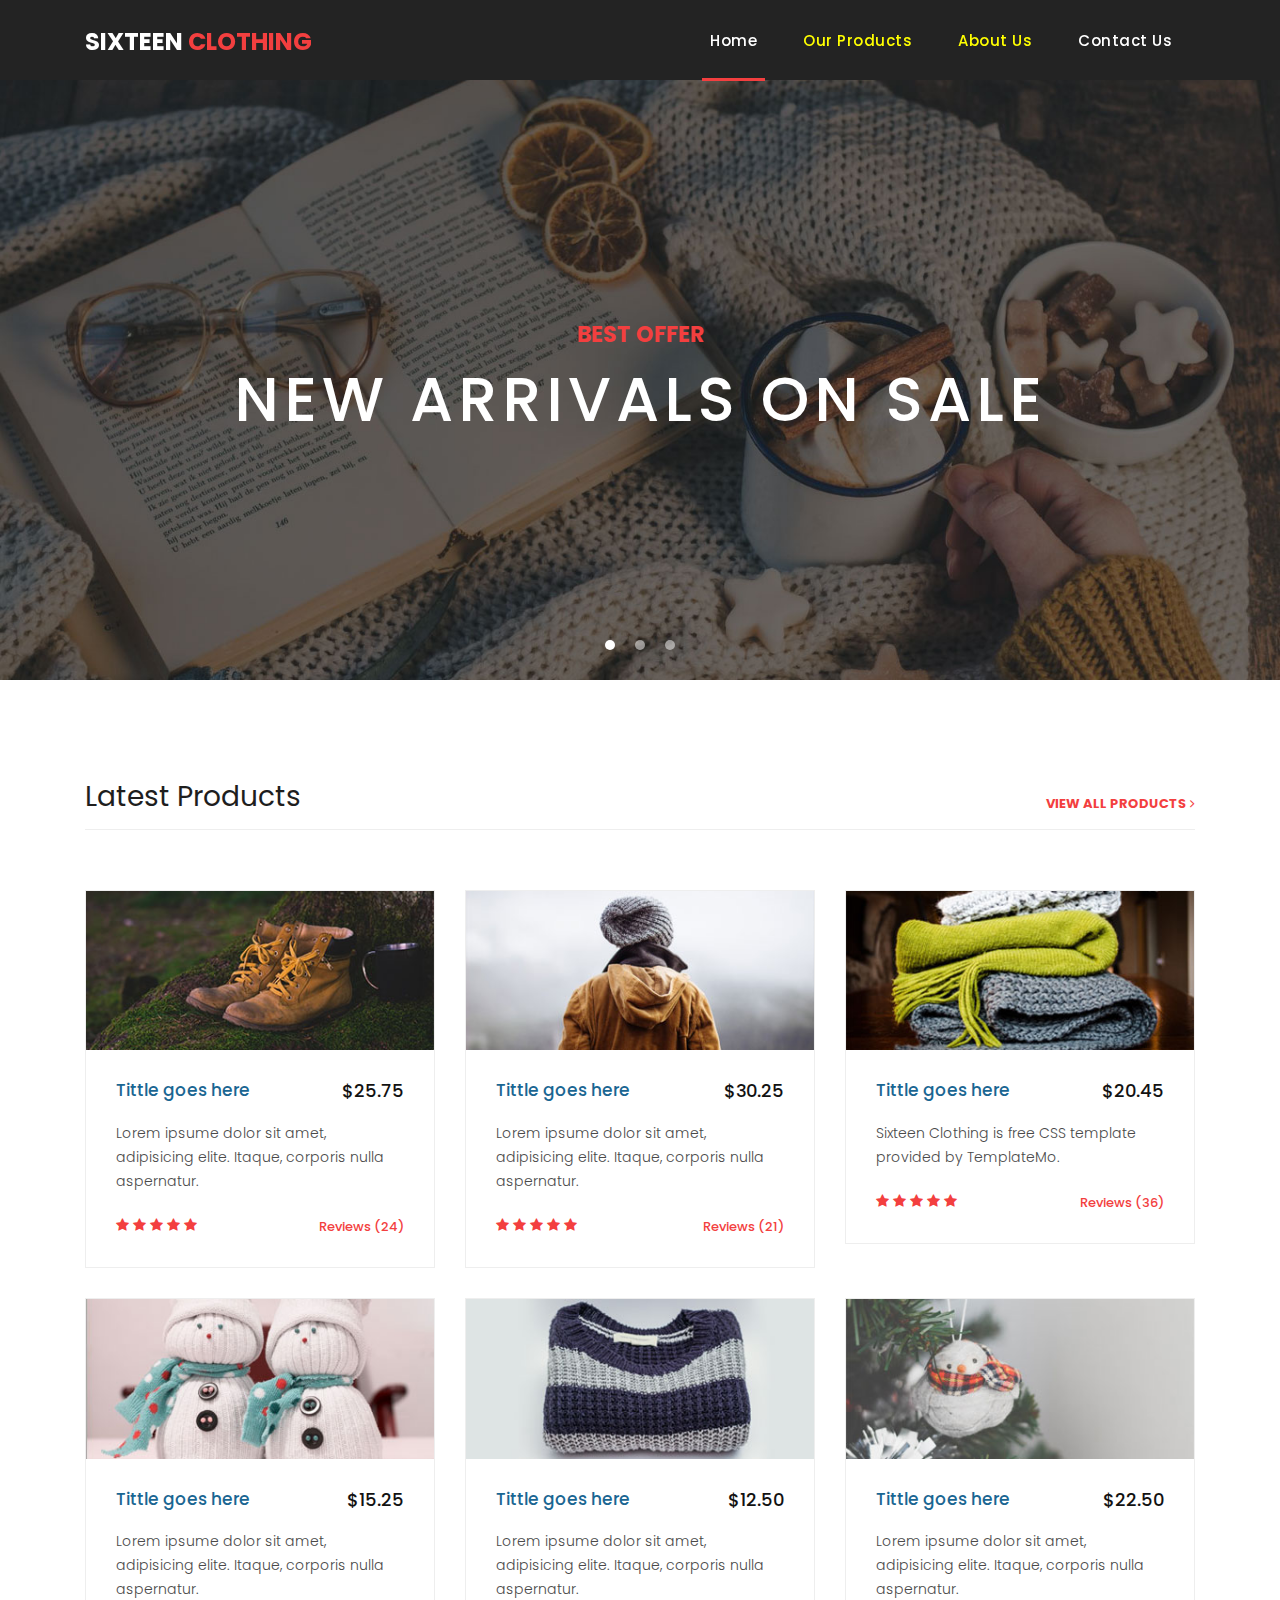
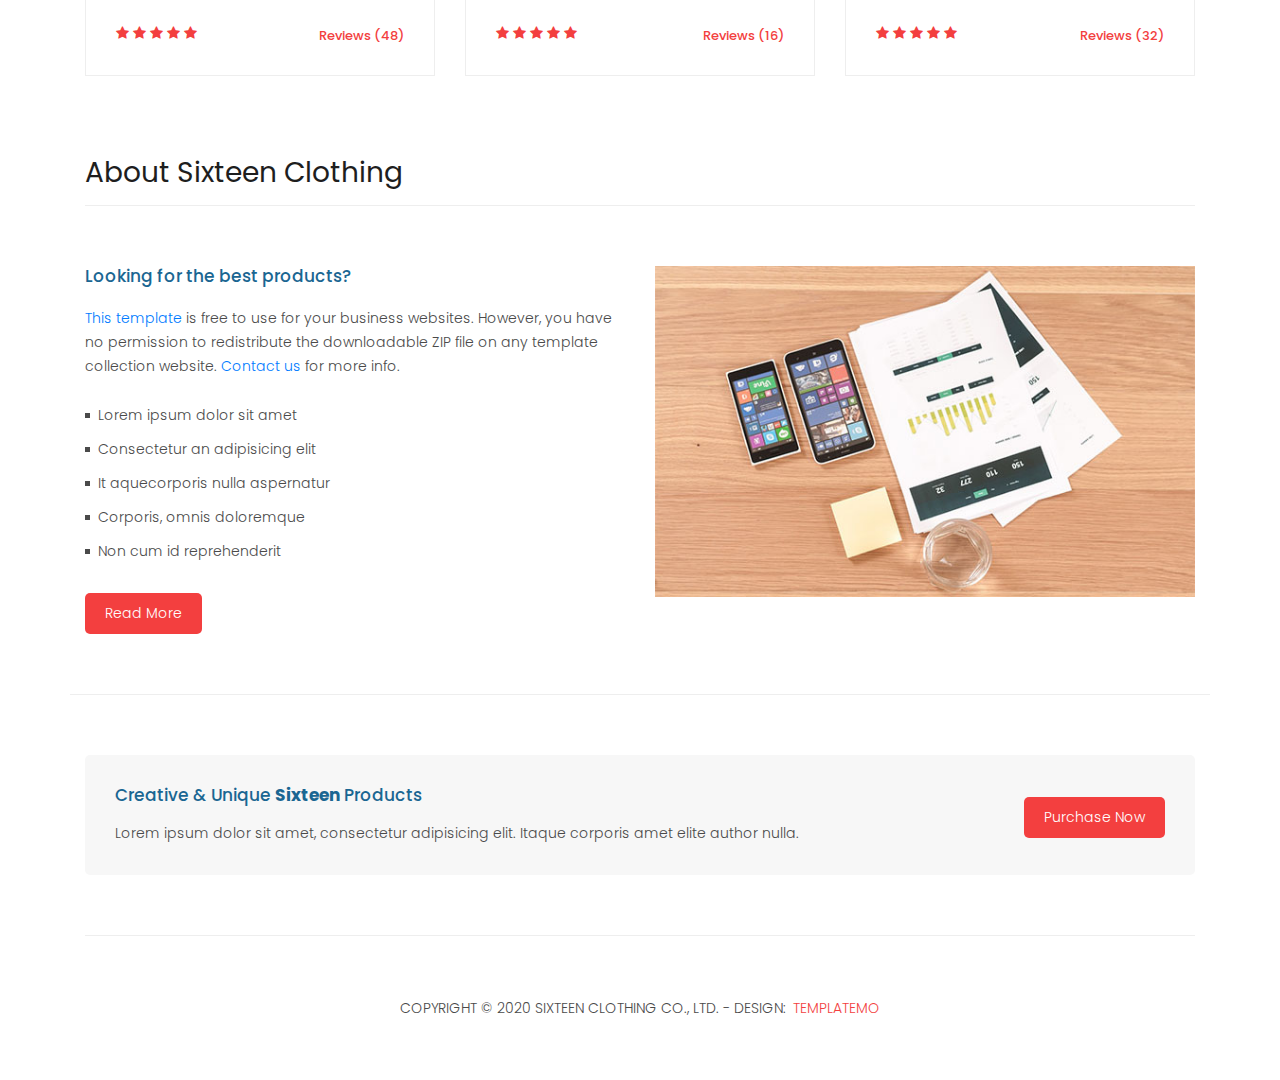
<file: 6551071022_2/index.html>
<!DOCTYPE html>
<html lang="en">

  <head>

    <meta charset="utf-8">
    <meta name="viewport" content="width=device-width, initial-scale=1, shrink-to-fit=no">
    <meta name="description" content="">
    <meta name="author" content="">
    <link href="https://fonts.googleapis.com/css?family=Poppins:100,200,300,400,500,600,700,800,900&display=swap" rel="stylesheet">

    <title>Sixteen Clothing HTML Template</title>

    <!-- Bootstrap core CSS -->
    <link href="vendor/bootstrap/css/bootstrap.min.css" rel="stylesheet">
<!--

TemplateMo 546 Sixteen Clothing

https://templatemo.com/tm-546-sixteen-clothing

-->

    <!-- Additional CSS Files -->
    <link rel="stylesheet" href="assets/css/fontawesome.css">
    <link rel="stylesheet" href="assets/css/templatemo-sixteen.css">
    <link rel="stylesheet" href="assets/css/owl.css">
    <link rel="stylesheet" href="assets/css/custom.css">

  </head>

  <body>

    <!-- ***** Preloader Start ***** -->
    <div id="preloader">
        <div class="jumper">
            <div></div>
            <div></div>
            <div></div>
        </div>
    </div>  
    <!-- ***** Preloader End ***** -->

    <!-- Header -->
    <header class="">
      <nav class="navbar navbar-expand-lg">
        <div class="container">
          <a class="navbar-brand" href="index.html"><h2>Sixteen <em>Clothing</em></h2></a>
          <button class="navbar-toggler" type="button" data-toggle="collapse" data-target="#navbarResponsive" aria-controls="navbarResponsive" aria-expanded="false" aria-label="Toggle navigation">
            <span class="navbar-toggler-icon"></span>
          </button>
          <div class="collapse navbar-collapse" id="navbarResponsive">
            <ul class="navbar-nav ml-auto">
              <li class="nav-item active">
                <a class="nav-link" href="index.html">Home
                  <span class="sr-only">(current)</span>
                </a>
              </li> 
              <li class="nav-item">
                <a class="nav-link" href="products.html" style="color: yellow;">Our Products</a>
              </li>
              <li class="nav-item">
                <a class="nav-link" href="about.html" style="color: yellow;">About Us</a>
              </li>
              <li class="nav-item">
                <a class="nav-link" href="contact.html">Contact Us</a>
              </li>
            </ul>
          </div>
        </div>
      </nav>
    </header>

    <!-- Page Content -->
    <!-- Banner Starts Here -->
    <div class="banner header-text">
      <div class="owl-banner owl-carousel">
        <div class="banner-item-01">
          <div class="text-content">
            <h4>Best Offer</h4>
            <h2>New Arrivals On Sale</h2>
          </div>
        </div>
        <div class="banner-item-02">
          <div class="text-content">
            <h4>Flash Deals</h4>
            <h2>Get your best products</h2>
          </div>
        </div>
        <div class="banner-item-03">
          <div class="text-content">
            <h4>Last Minute</h4>
            <h2>Grab last minute deals</h2>
          </div>
        </div>
      </div>
    </div>
    <!-- Banner Ends Here -->

    <div class="latest-products">
      <div class="container">
        <div class="row">
          <div class="col-md-12">
            <div class="section-heading">
              <h2>Latest Products</h2>
              <a href="products.html">view all products <i class="fa fa-angle-right"></i></a>
            </div>
          </div>
          <div class="col-md-4">
            <div class="product-item">
              <a href="#"><img src="assets/images/product_01.jpg" alt=""></a>
              <div class="down-content">
                <a href="#"><h4>Tittle goes here</h4></a>
                <h6>$25.75</h6>
                <p>Lorem ipsume dolor sit amet, adipisicing elite. Itaque, corporis nulla aspernatur.</p>
                <ul class="stars">
                  <li><i class="fa fa-star"></i></li>
                  <li><i class="fa fa-star"></i></li>
                  <li><i class="fa fa-star"></i></li>
                  <li><i class="fa fa-star"></i></li>
                  <li><i class="fa fa-star"></i></li>
                </ul>
                <span>Reviews (24)</span>
              </div>
            </div>
          </div>
          <div class="col-md-4">
            <div class="product-item">
              <a href="#"><img src="assets/images/product_02.jpg" alt=""></a>
              <div class="down-content">
                <a href="#"><h4>Tittle goes here</h4></a>
                <h6>$30.25</h6>
                <p>Lorem ipsume dolor sit amet, adipisicing elite. Itaque, corporis nulla aspernatur.</p>
                <ul class="stars">
                  <li><i class="fa fa-star"></i></li>
                  <li><i class="fa fa-star"></i></li>
                  <li><i class="fa fa-star"></i></li>
                  <li><i class="fa fa-star"></i></li>
                  <li><i class="fa fa-star"></i></li>
                </ul>
                <span>Reviews (21)</span>
              </div>
            </div>
          </div>
          <div class="col-md-4">
            <div class="product-item">
              <a href="#"><img src="assets/images/product_03.jpg" alt=""></a>
              <div class="down-content">
                <a href="#"><h4>Tittle goes here</h4></a>
                <h6>$20.45</h6>
                <p>Sixteen Clothing is free CSS template provided by TemplateMo.</p>
                <ul class="stars">
                  <li><i class="fa fa-star"></i></li>
                  <li><i class="fa fa-star"></i></li>
                  <li><i class="fa fa-star"></i></li>
                  <li><i class="fa fa-star"></i></li>
                  <li><i class="fa fa-star"></i></li>
                </ul>
                <span>Reviews (36)</span>
              </div>
            </div>
          </div>
          <div class="col-md-4">
            <div class="product-item">
              <a href="#"><img src="assets/images/product_04.jpg" alt=""></a>
              <div class="down-content">
                <a href="#"><h4>Tittle goes here</h4></a>
                <h6>$15.25</h6>
                <p>Lorem ipsume dolor sit amet, adipisicing elite. Itaque, corporis nulla aspernatur.</p>
                <ul class="stars">
                  <li><i class="fa fa-star"></i></li>
                  <li><i class="fa fa-star"></i></li>
                  <li><i class="fa fa-star"></i></li>
                  <li><i class="fa fa-star"></i></li>
                  <li><i class="fa fa-star"></i></li>
                </ul>
                <span>Reviews (48)</span>
              </div>
            </div>
          </div>
          <div class="col-md-4">
            <div class="product-item">
              <a href="#"><img src="assets/images/product_05.jpg" alt=""></a>
              <div class="down-content">
                <a href="#"><h4>Tittle goes here</h4></a>
                <h6>$12.50</h6>
                <p>Lorem ipsume dolor sit amet, adipisicing elite. Itaque, corporis nulla aspernatur.</p>
                <ul class="stars">
                  <li><i class="fa fa-star"></i></li>
                  <li><i class="fa fa-star"></i></li>
                  <li><i class="fa fa-star"></i></li>
                  <li><i class="fa fa-star"></i></li>
                  <li><i class="fa fa-star"></i></li>
                </ul>
                <span>Reviews (16)</span>
              </div>
            </div>
          </div>
          <div class="col-md-4">
            <div class="product-item">
              <a href="#"><img src="assets/images/product_06.jpg" alt=""></a>
              <div class="down-content">
                <a href="#"><h4>Tittle goes here</h4></a>
                <h6>$22.50</h6>
                <p>Lorem ipsume dolor sit amet, adipisicing elite. Itaque, corporis nulla aspernatur.</p>
                <ul class="stars">
                  <li><i class="fa fa-star"></i></li>
                  <li><i class="fa fa-star"></i></li>
                  <li><i class="fa fa-star"></i></li>
                  <li><i class="fa fa-star"></i></li>
                  <li><i class="fa fa-star"></i></li>
                </ul>
                <span>Reviews (32)</span>
              </div>
            </div>
          </div>
        </div>
      </div>
    </div>

    <div class="best-features">
      <div class="container">
        <div class="row">
          <div class="col-md-12">
            <div class="section-heading">
              <h2>About Sixteen Clothing</h2>
            </div>
          </div>
          <div class="col-md-6">
            <div class="left-content">
              <h4>Looking for the best products?</h4>
              <p><a rel="nofollow" href="https://templatemo.com/tm-546-sixteen-clothing" target="_parent">This template</a> is free to use for your business websites. However, you have no permission to redistribute the downloadable ZIP file on any template collection website. <a rel="nofollow" href="https://templatemo.com/contact">Contact us</a> for more info.</p>
              <ul class="featured-list">
                <li><a href="#">Lorem ipsum dolor sit amet</a></li>
                <li><a href="#">Consectetur an adipisicing elit</a></li>
                <li><a href="#">It aquecorporis nulla aspernatur</a></li>
                <li><a href="#">Corporis, omnis doloremque</a></li>
                <li><a href="#">Non cum id reprehenderit</a></li>
              </ul>
              <a href="about.html" class="filled-button">Read More</a>
            </div>
          </div>
          <div class="col-md-6">
            <div class="right-image">
              <img src="assets/images/feature-image.jpg" alt="">
            </div>
          </div>
        </div>
      </div>
    </div>


    <div class="call-to-action">
      <div class="container">
        <div class="row">
          <div class="col-md-12">
            <div class="inner-content">
              <div class="row">
                <div class="col-md-8">
                  <h4>Creative &amp; Unique <em>Sixteen</em> Products</h4>
                  <p>Lorem ipsum dolor sit amet, consectetur adipisicing elit. Itaque corporis amet elite author nulla.</p>
                </div>
                <div class="col-md-4">
                  <a href="#" class="filled-button">Purchase Now</a>
                </div>
              </div>
            </div>
          </div>
        </div>
      </div>
    </div>

    
    <footer>
      <div class="container">
        <div class="row">
          <div class="col-md-12">
            <div class="inner-content">
              <p>Copyright &copy; 2020 Sixteen Clothing Co., Ltd.
            
            - Design: <a rel="nofollow noopener" href="https://templatemo.com" target="_blank">TemplateMo</a></p>
            </div>
          </div>
        </div>
      </div>
    </footer>


    <!-- Bootstrap core JavaScript -->
    <script src="vendor/jquery/jquery.min.js"></script>
    <script src="vendor/bootstrap/js/bootstrap.bundle.min.js"></script>


    <!-- Additional Scripts -->
    <script src="assets/js/custom.js"></script>
    <script src="assets/js/owl.js"></script>
    <script src="assets/js/slick.js"></script>
    <script src="assets/js/isotope.js"></script>
    <script src="assets/js/accordions.js"></script>


    <script language = "text/Javascript"> 
      cleared[0] = cleared[1] = cleared[2] = 0; //set a cleared flag for each field
      function clearField(t){                   //declaring the array outside of the
      if(! cleared[t.id]){                      // function makes it static and global
          cleared[t.id] = 1;  // you could use true and false, but that's more typing
          t.value='';         // with more chance of typos
          t.style.color='#fff';
          }
      }
    </script>


  </body>

</html>
</file>
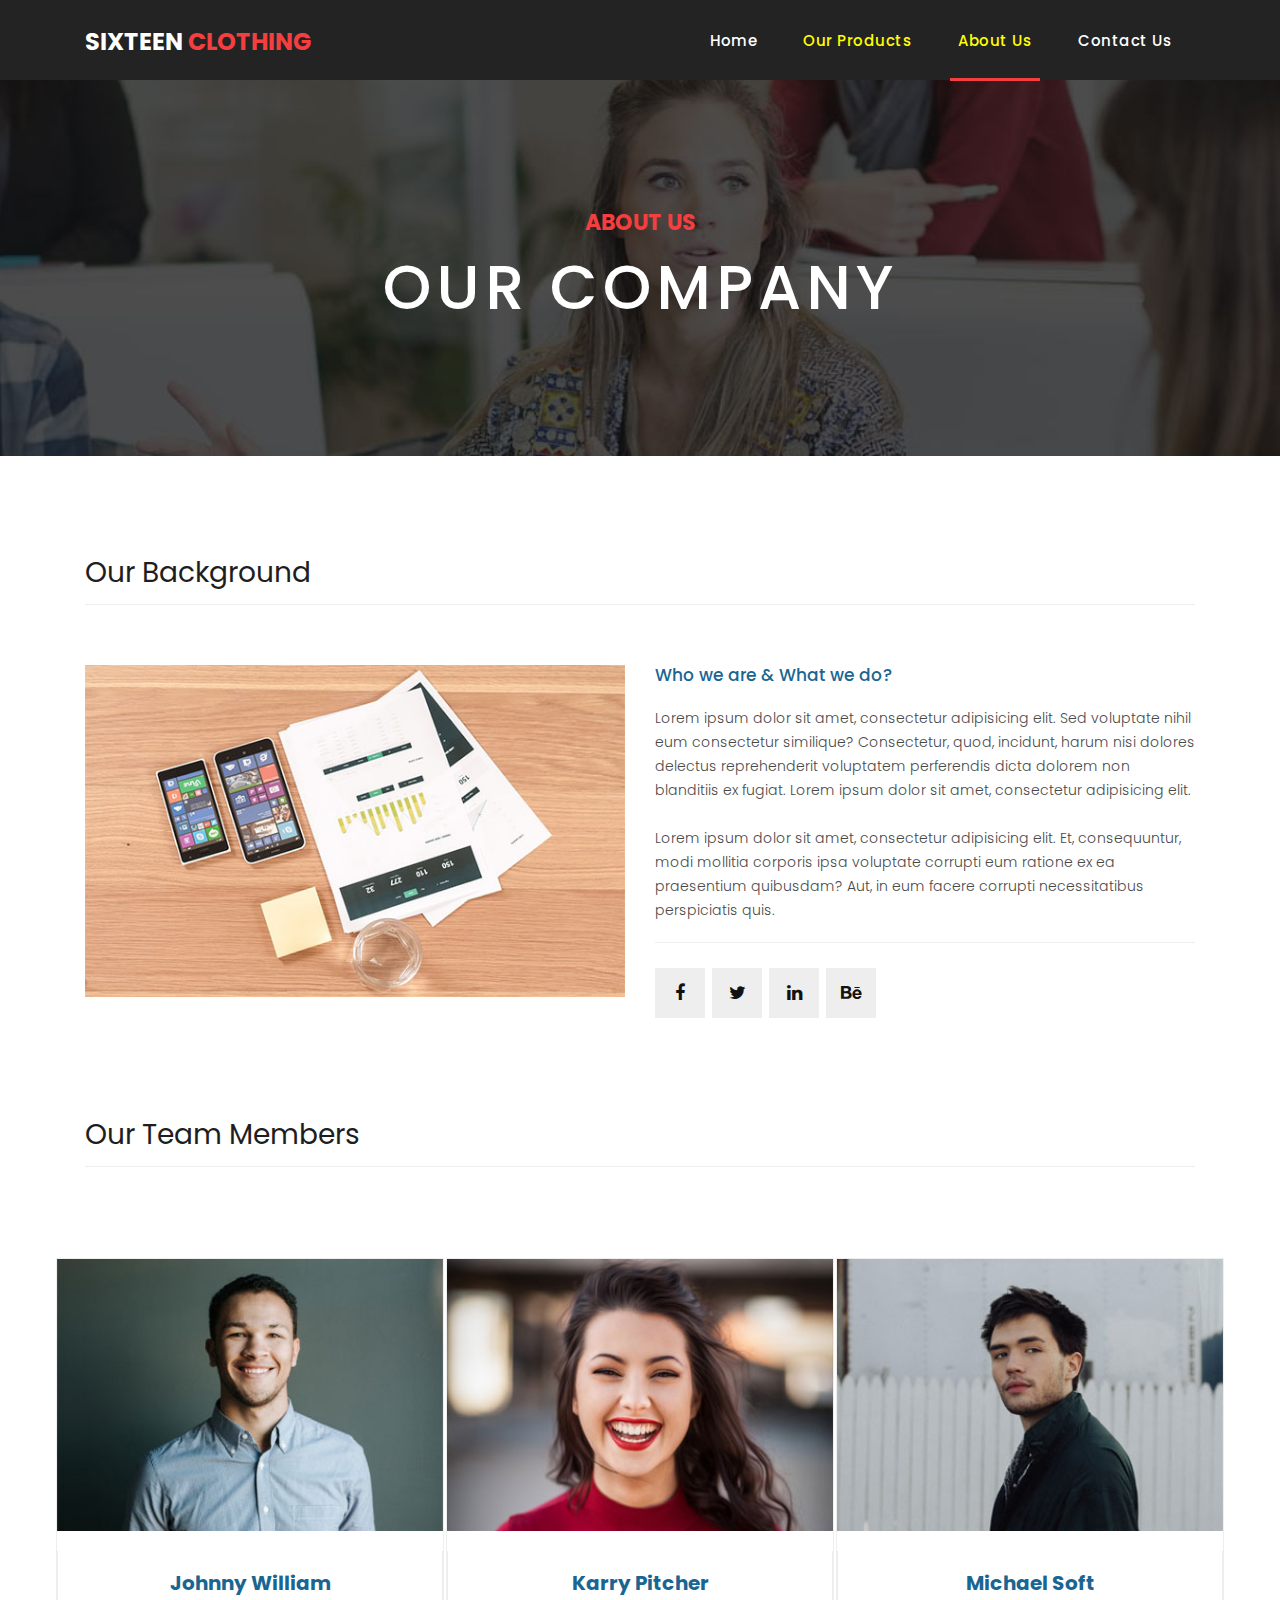
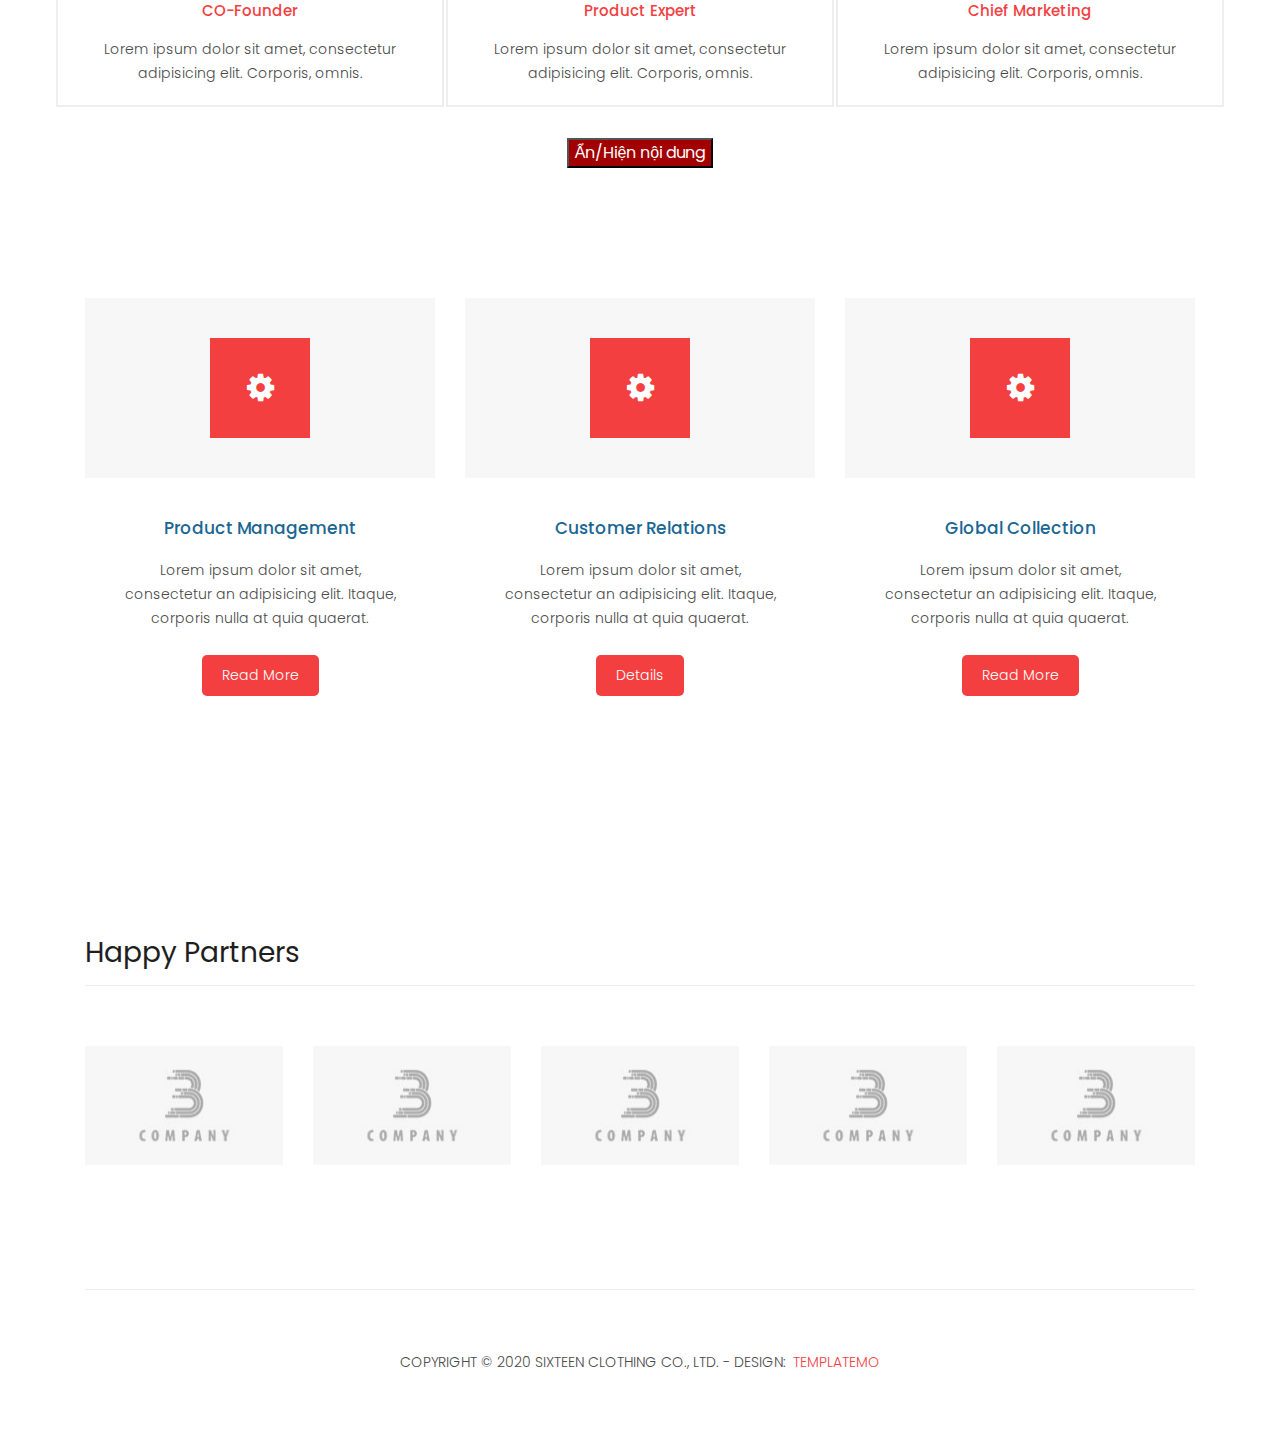
<file: 6551071022_2/about.html>
<!DOCTYPE html>
<html lang="en">

  <head>

    <meta charset="utf-8">
    <meta name="viewport" content="width=device-width, initial-scale=1, shrink-to-fit=no">
    <meta name="description" content="">
    <meta name="author" content="">
    <link href="https://fonts.googleapis.com/css?family=Poppins:100,200,300,400,500,600,700,800,900&display=swap" rel="stylesheet">

    <title>Sixteen Clothing - About Page</title>

    <!-- Bootstrap core CSS -->
    <link href="vendor/bootstrap/css/bootstrap.min.css" rel="stylesheet">
<!--

TemplateMo 546 Sixteen Clothing

https://templatemo.com/tm-546-sixteen-clothing

-->

    <!-- Additional CSS Files -->
    <link rel="stylesheet" href="assets/css/fontawesome.css">
    <link rel="stylesheet" href="assets/css/templatemo-sixteen.css">
    <link rel="stylesheet" href="assets/css/owl.css">
    <link rel="stylesheet" href="assets/css/custom.css">

  </head>

  <body>

    <!-- ***** Preloader Start ***** -->
    <div id="preloader">
        <div class="jumper">
            <div></div>
            <div></div>
            <div></div>
        </div>
    </div>  
    <!-- ***** Preloader End ***** -->

    <!-- Header -->
    <header class="">
      <nav class="navbar navbar-expand-lg">
        <div class="container">
          <a class="navbar-brand" href="index.html"><h2>Sixteen <em>Clothing</em></h2></a>
          <button class="navbar-toggler" type="button" data-toggle="collapse" data-target="#navbarResponsive" aria-controls="navbarResponsive" aria-expanded="false" aria-label="Toggle navigation">
            <span class="navbar-toggler-icon"></span>
          </button>
          <div class="collapse navbar-collapse" id="navbarResponsive">
            <ul class="navbar-nav ml-auto">
              <li class="nav-item">
                <a class="nav-link" href="index.html">Home
                  <span class="sr-only">(current)</span>
                </a>
              </li> 
              <li class="nav-item">
                <a class="nav-link" href="products.html" style="color: yellow;">Our Products</a>
              </li>
              <li class="nav-item active">
                <a class="nav-link" href="about.html" style="color: yellow;">About Us</a>
              </li>
              <li class="nav-item">
                <a class="nav-link" href="contact.html">Contact Us</a>
              </li>
            </ul>
          </div>
        </div>
      </nav>
    </header>

    <!-- Page Content -->
    <div class="page-heading about-heading header-text">
      <div class="container">
        <div class="row">
          <div class="col-md-12">
            <div class="text-content">
              <h4>about us</h4>
              <h2>our company</h2>
            </div>
          </div>
        </div>
      </div>
    </div>


    <div class="best-features about-features">
      <div class="container">
        <div class="row">
          <div class="col-md-12">
            <div class="section-heading">
              <h2>Our Background</h2>
            </div>
          </div>
          <div class="col-md-6">
            <div class="right-image">
              <img src="assets/images/feature-image.jpg" alt="">
            </div>
          </div>
          <div class="col-md-6">
            <div class="left-content">
              <h4>Who we are &amp; What we do?</h4>
              <p>Lorem ipsum dolor sit amet, consectetur adipisicing elit. Sed voluptate nihil eum consectetur similique? Consectetur, quod, incidunt, harum nisi dolores delectus reprehenderit voluptatem perferendis dicta dolorem non blanditiis ex fugiat. Lorem ipsum dolor sit amet, consectetur adipisicing elit.<br><br>Lorem ipsum dolor sit amet, consectetur adipisicing elit. Et, consequuntur, modi mollitia corporis ipsa voluptate corrupti eum ratione ex ea praesentium quibusdam? Aut, in eum facere corrupti necessitatibus perspiciatis quis.</p>
              <ul class="social-icons">
                <li><a href="#"><i class="fa fa-facebook"></i></a></li>
                <li><a href="#"><i class="fa fa-twitter"></i></a></li>
                <li><a href="#"><i class="fa fa-linkedin"></i></a></li>
                <li><a href="#"><i class="fa fa-behance"></i></a></li>
              </ul>
            </div>
          </div>
        </div>
      </div>
    </div>

    
    <div class="team-members">
      <div class="container">
        <div class="row">
          <div class="col-md-12">
            <div class="section-heading">
              <h2>Our Team Members</h2>
            </div>
          </div>
          <div class="row" id="team-members-list">
            <table>
              <tr>
                <td>
                  <div class="team-member">
                    <div class="thumb-container">
                      <img src="assets/images/team_01.jpg" alt="Johnny William">
                    </div>
                    <div class="down-content">
                      <h4>Johnny William</h4>
                      <span>CO-Founder</span>
                      <p>Lorem ipsum dolor sit amet, consectetur adipisicing elit. Corporis, omnis.</p>
                    </div>
                  </div>
                </td>
                <td>
                  <div class="team-member">
                    <div class="thumb-container">
                      <img src="assets/images/team_02.jpg" alt="Karry Pitcher">
                    </div>
                    <div class="down-content">
                      <h4>Karry Pitcher</h4>
                      <span>Product Expert</span>
                      <p>Lorem ipsum dolor sit amet, consectetur adipisicing elit. Corporis, omnis.</p>
                    </div>
                  </div>
                </td>
                <td>
                  <div class="team-member">
                    <div class="thumb-container">
                      <img src="assets/images/team_03.jpg" alt="Michael Soft">
                    </div>
                    <div class="down-content">
                      <h4>Michael Soft</h4>
                      <span>Chief Marketing</span>
                      <p>Lorem ipsum dolor sit amet, consectetur adipisicing elit. Corporis, omnis.</p>
                    </div>
                  </div>
                </td>
              </tr>
            </table>
        </div>

        <div style="margin: auto;">
            <button id="toggle-button" class="an-hien">Ẩn/Hiện nội dung</button>
        </div>
      </div>
    </div>



    <div class="services">
      <div class="container">
        <div class="row">
          <div class="col-md-4">
            <div class="service-item">
              <div class="icon">
                <i class="fa fa-gear"></i>
              </div>
              <div class="down-content">
                <h4>Product Management</h4>
                <p>Lorem ipsum dolor sit amet, consectetur an adipisicing elit. Itaque, corporis nulla at quia quaerat.</p>
                <a href="#" class="filled-button">Read More</a>
              </div>
            </div>
          </div>
          <div class="col-md-4">
            <div class="service-item">
              <div class="icon">
                <i class="fa fa-gear"></i>
              </div>
              <div class="down-content">
                <h4>Customer Relations</h4>
                <p>Lorem ipsum dolor sit amet, consectetur an adipisicing elit. Itaque, corporis nulla at quia quaerat.</p>
                <a href="#" class="filled-button">Details</a>
              </div>
            </div>
          </div>
          <div class="col-md-4">
            <div class="service-item">
              <div class="icon">
                <i class="fa fa-gear"></i>
              </div>
              <div class="down-content">
                <h4>Global Collection</h4>
                <p>Lorem ipsum dolor sit amet, consectetur an adipisicing elit. Itaque, corporis nulla at quia quaerat.</p>
                <a href="#" class="filled-button">Read More</a>
              </div>
            </div>
          </div>
        </div>
      </div>
    </div>


    <div class="happy-clients">
      <div class="container">
        <div class="row">
          <div class="col-md-12">
            <div class="section-heading">
              <h2>Happy Partners</h2>
            </div>
          </div>
          <div class="col-md-12">
            <div class="owl-clients owl-carousel">
              <div class="client-item">
                <img src="assets/images/client-01.png" alt="1">
              </div>
              
              <div class="client-item">
                <img src="assets/images/client-01.png" alt="2">
              </div>
              
              <div class="client-item">
                <img src="assets/images/client-01.png" alt="3">
              </div>
              
              <div class="client-item">
                <img src="assets/images/client-01.png" alt="4">
              </div>
              
              <div class="client-item">
                <img src="assets/images/client-01.png" alt="5">
              </div>
              
              <div class="client-item">
                <img src="assets/images/client-01.png" alt="6">
              </div>
            </div>
          </div>
        </div>
      </div>
    </div>

    
    <footer>
      <div class="container">
        <div class="row">
          <div class="col-md-12">
            <div class="inner-content">
              <p>Copyright &copy; 2020 Sixteen Clothing Co., Ltd.
            
            - Design: <a rel="nofollow noopener" href="https://templatemo.com" target="_blank">TemplateMo</a></p>
            </div>
          </div>
        </div>
      </div>
    </footer>


    <!-- Bootstrap core JavaScript -->
    <script src="vendor/jquery/jquery.min.js"></script>
    <script src="vendor/bootstrap/js/bootstrap.bundle.min.js"></script>


    <!-- Additional Scripts -->
    <script src="assets/js/custom.js"></script>
    <script src="assets/js/owl.js"></script>
    <script src="assets/js/slick.js"></script>
    <script src="assets/js/isotope.js"></script>
    <script src="assets/js/accordions.js"></script>


    <script language = "text/Javascript"> 
      cleared[0] = cleared[1] = cleared[2] = 0; //set a cleared flag for each field
      function clearField(t){                   //declaring the array outside of the
      if(! cleared[t.id]){                      // function makes it static and global
          cleared[t.id] = 1;  // you could use true and false, but that's more typing
          t.value='';         // with more chance of typos
          t.style.color='#fff';
          }
      }
    </script>


  </body>

</html>
</file>
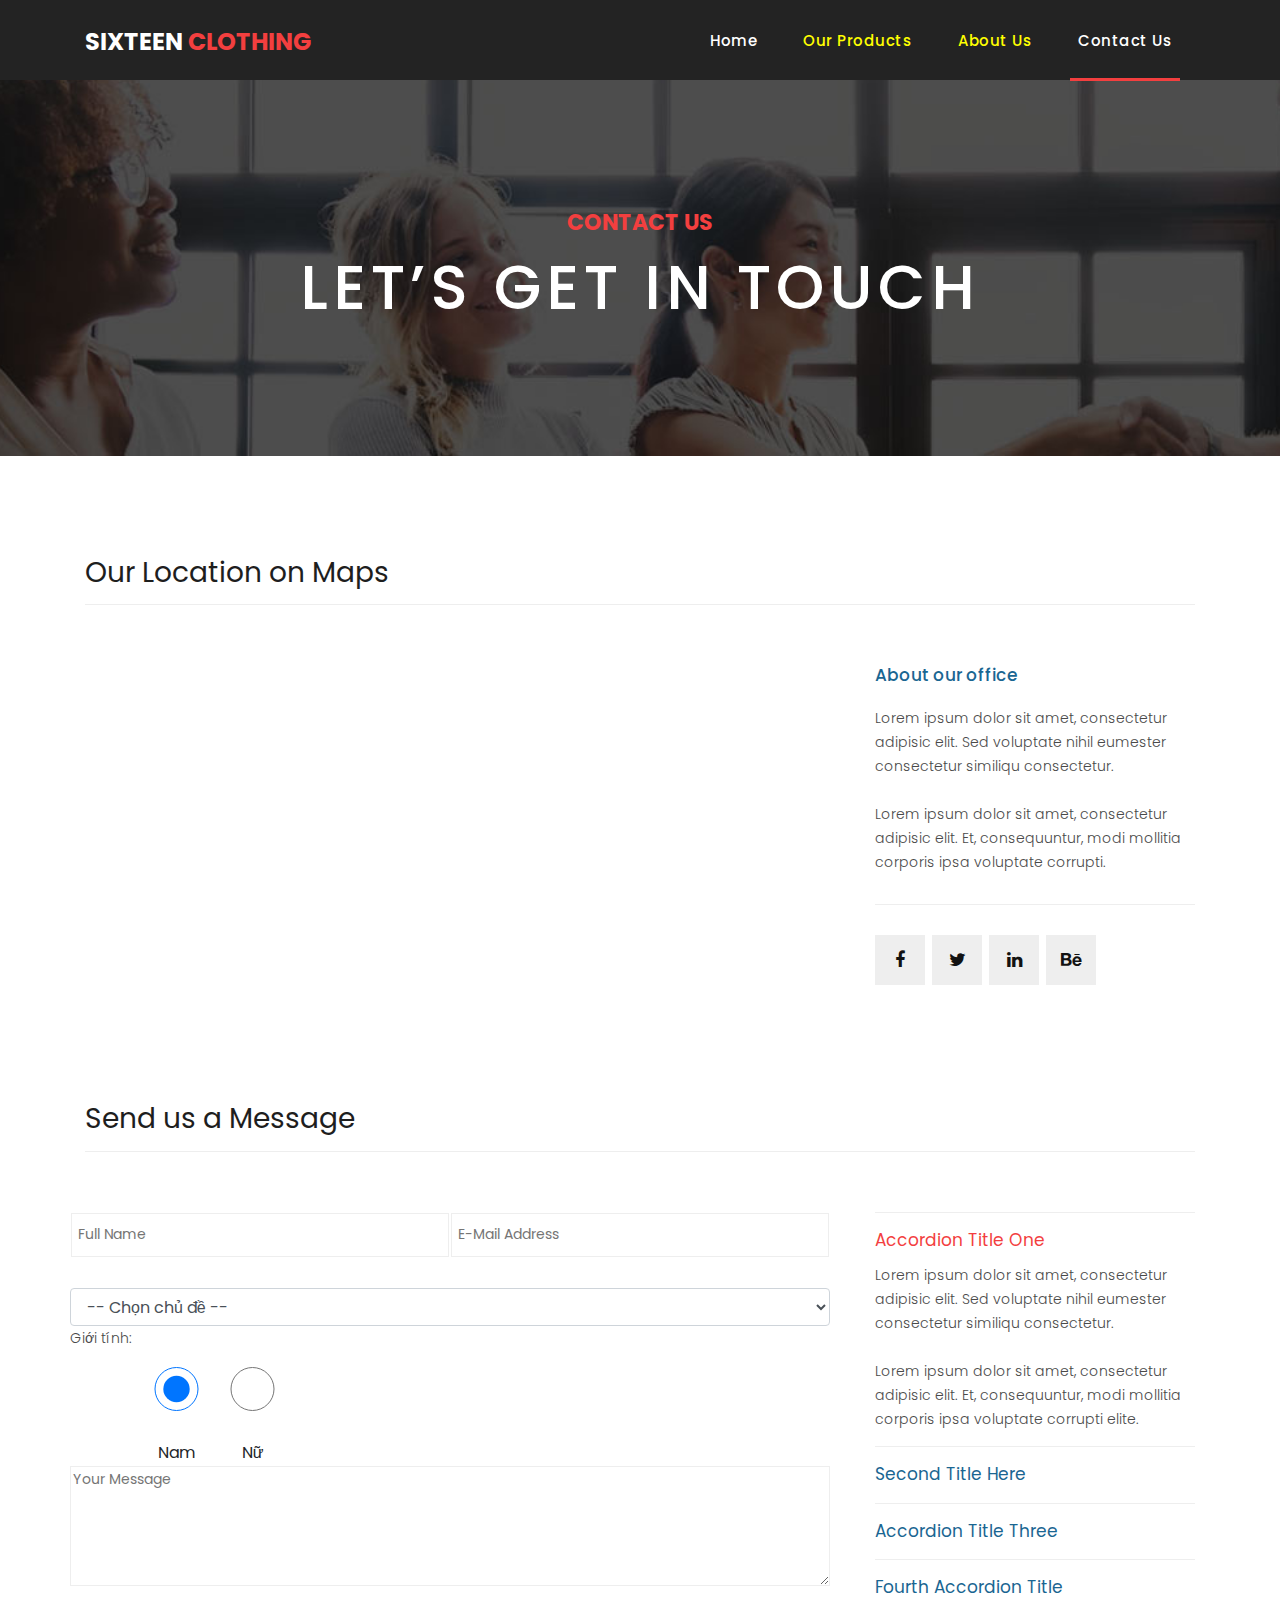
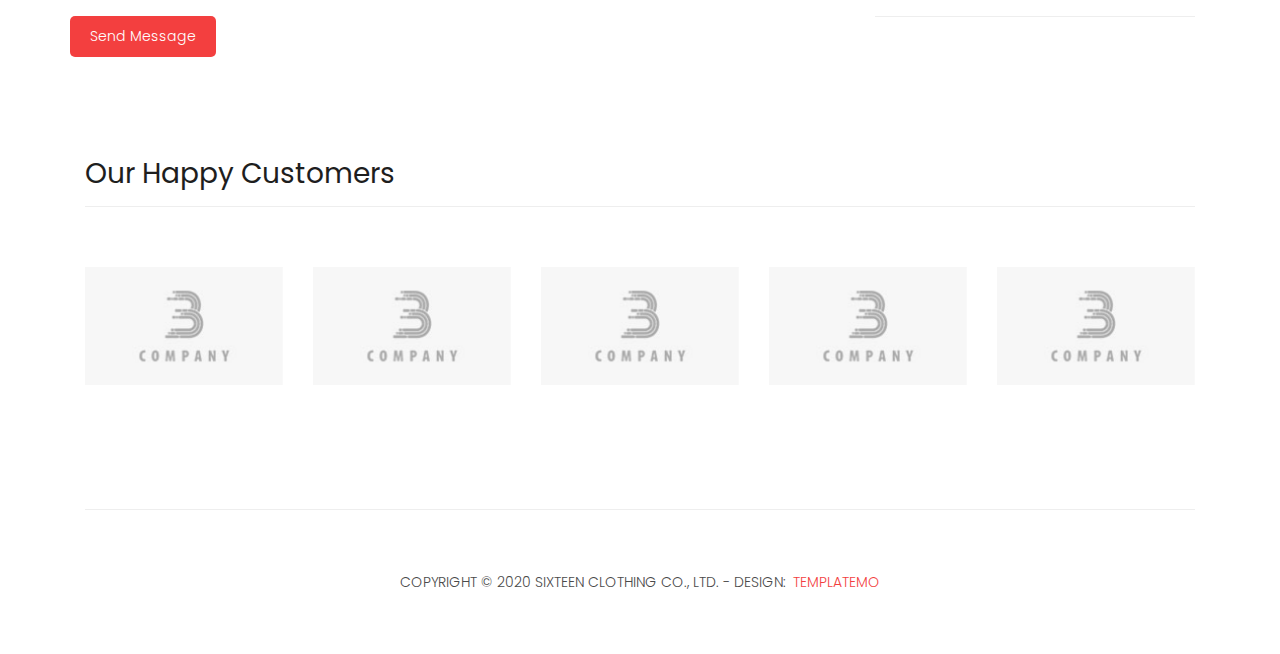
<file: 6551071022_2/contact.html>
<!DOCTYPE html>
<html lang="en">

  <head>

    <meta charset="utf-8">
    <meta name="viewport" content="width=device-width, initial-scale=1, shrink-to-fit=no">
    <meta name="description" content="">
    <meta name="author" content="">
    <link href="https://fonts.googleapis.com/css?family=Poppins:100,200,300,400,500,600,700,800,900&display=swap" rel="stylesheet">

    <title>Sixteen Clothing - Contact Page</title>

    <!-- Bootstrap core CSS -->
    <link href="vendor/bootstrap/css/bootstrap.min.css" rel="stylesheet">
<!--

TemplateMo 546 Sixteen Clothing

https://templatemo.com/tm-546-sixteen-clothing

-->

    <!-- Additional CSS Files -->
    <link rel="stylesheet" href="assets/css/fontawesome.css">
    <link rel="stylesheet" href="assets/css/templatemo-sixteen.css">
    <link rel="stylesheet" href="assets/css/owl.css">
    <link rel="stylesheet" href="assets/css/custom.css">

  </head>

  <body>

    <!-- ***** Preloader Start ***** -->
    <div id="preloader">
        <div class="jumper">
            <div></div>
            <div></div>
            <div></div>
        </div>
    </div>  
    <!-- ***** Preloader End ***** -->

    <!-- Header -->
    <header class="">
      <nav class="navbar navbar-expand-lg">
        <div class="container">
          <a class="navbar-brand" href="index.html"><h2>Sixteen <em>Clothing</em></h2></a>
          <button class="navbar-toggler" type="button" data-toggle="collapse" data-target="#navbarResponsive" aria-controls="navbarResponsive" aria-expanded="false" aria-label="Toggle navigation">
            <span class="navbar-toggler-icon"></span>
          </button>
          <div class="collapse navbar-collapse" id="navbarResponsive">
            <ul class="navbar-nav ml-auto">
              <li class="nav-item">
                <a class="nav-link" href="index.html">Home
                  <span class="sr-only">(current)</span>
                </a>
              </li> 
              <li class="nav-item">
                <a class="nav-link" href="products.html" style="color: yellow;">Our Products</a>
              </li>
              <li class="nav-item">
                <a class="nav-link" href="about.html" style="color: yellow;">About Us</a>
              </li>
              <li class="nav-item active">
                <a class="nav-link" href="contact.html">Contact Us</a>
              </li>
            </ul>
          </div>
        </div>
      </nav>
    </header>

    <!-- Page Content -->
    <div class="page-heading contact-heading header-text">
      <div class="container">
        <div class="row">
          <div class="col-md-12">
            <div class="text-content">
              <h4>contact us</h4>
              <h2>let’s get in touch</h2>
            </div>
          </div>
        </div>
      </div>
    </div>


    <div class="find-us">
      <div class="container">
        <div class="row">
          <div class="col-md-12">
            <div class="section-heading">
              <h2>Our Location on Maps</h2>
            </div>
          </div>
          <div class="col-md-8">
<!-- How to change your own map point
	1. Go to Google Maps
	2. Click on your location point
	3. Click "Share" and choose "Embed map" tab
	4. Copy only URL and paste it within the src="" field below
-->
            <div id="map">
              <iframe src="https://maps.google.com/maps?q=Av.+L%C3%BAcio+Costa,+Rio+de+Janeiro+-+RJ,+Brazil&t=&z=13&ie=UTF8&iwloc=&output=embed" width="100%" height="330px" frameborder="0" style="border:0" allowfullscreen></iframe>
            </div>
          </div>
          <div class="col-md-4">
            <div class="left-content">
              <h4>About our office</h4>
              <p>Lorem ipsum dolor sit amet, consectetur adipisic elit. Sed voluptate nihil eumester consectetur similiqu consectetur.<br><br>Lorem ipsum dolor sit amet, consectetur adipisic elit. Et, consequuntur, modi mollitia corporis ipsa voluptate corrupti.</p>
              <ul class="social-icons">
                <li><a href="#"><i class="fa fa-facebook"></i></a></li>
                <li><a href="#"><i class="fa fa-twitter"></i></a></li>
                <li><a href="#"><i class="fa fa-linkedin"></i></a></li>
                <li><a href="#"><i class="fa fa-behance"></i></a></li>
              </ul>
            </div>
          </div>
        </div>
      </div>
    </div>

    
    <div class="send-message">
      <div class="container">
        <div class="row">
          <div class="col-md-12">
            <div class="section-heading">
              <h2>Send us a Message</h2>
            </div>
          </div>
          <div class="col-md-8">
          <div class="contact-form">
              <form id="contact" action="" method="post">
                <div class="row">
                  <table class="tb">
                    <tr>
                      <td><input name="name" type="text" id="name" placeholder=" Full Name"></td>
                      <td><input name="email" type="email" id="email" placeholder=" E-Mail Address"></td>
                    </tr>
                  </table>

                  <select name="subject" id="subject" class="form-control" required="">
                    <option value="" disabled selected>-- Chọn chủ đề --</option>
                    <option value="General Inquiry">Hỏi đáp chung</option>
                    <option value="Product Support">Hỗ trợ sản phẩm</option>
                    <option value="Feedback">Góp ý</option>
                  </select>

                  <p>Giới tính:</p>

                  <table class="tb1">
                    <tr>
                      <td><input type="radio" id="male" name="gender" value="Nam" checked>Nam</td>
                      <td><input type="radio" id="female" name="gender" value="Nữ">Nữ</td>
                    </tr>
                  </table>

                  <textarea name="message" rows="6" id="message" placeholder="Your Message" required=""></textarea>

                  <button type="submit" id="form-submit" class="filled-button">Send Message</button>
                </div>
              </form>
            </div>
          </div>
          <div class="col-md-4">
            <ul class="accordion">
              <li>
                  <a>Accordion Title One</a>
                  <div class="content">
                      <p>Lorem ipsum dolor sit amet, consectetur adipisic elit. Sed voluptate nihil eumester consectetur similiqu consectetur.<br><br>Lorem ipsum dolor sit amet, consectetur adipisic elit. Et, consequuntur, modi mollitia corporis ipsa voluptate corrupti elite.</p>
                  </div>
              </li>
              <li>
                  <a>Second Title Here</a>
                  <div class="content">
                      <p>Lorem ipsum dolor sit amet, consectetur adipisic elit. Sed voluptate nihil eumester consectetur similiqu consectetur.<br><br>Lorem ipsum dolor sit amet, consectetur adipisic elit. Et, consequuntur, modi mollitia corporis ipsa voluptate corrupti elite.</p>
                  </div>
              </li>
              <li>
                  <a>Accordion Title Three</a>
                  <div class="content">
                      <p>Lorem ipsum dolor sit amet, consectetur adipisic elit. Sed voluptate nihil eumester consectetur similiqu consectetur.<br><br>Lorem ipsum dolor sit amet, consectetur adipisic elit. Et, consequuntur, modi mollitia corporis ipsa voluptate corrupti elite.</p>
                  </div>
              </li>
              <li>
                  <a>Fourth Accordion Title</a>
                  <div class="content">
                      <p>Lorem ipsum dolor sit amet, consectetur adipisic elit. Sed voluptate nihil eumester consectetur similiqu consectetur.<br><br>Lorem ipsum dolor sit amet, consectetur adipisic elit. Et, consequuntur, modi mollitia corporis ipsa voluptate corrupti elite.</p>
                  </div>
              </li>
            </ul>
          </div>
        </div>
      </div>
    </div>

    <div class="happy-clients">
      <div class="container">
        <div class="row">
          <div class="col-md-12">
            <div class="section-heading">
              <h2>Our Happy Customers</h2>
            </div>
          </div>
          <div class="col-md-12">
            <div class="owl-clients owl-carousel">
              <div class="client-item">
                <img src="assets/images/client-01.png" alt="1">
              </div>
              
              <div class="client-item">
                <img src="assets/images/client-01.png" alt="2">
              </div>
              
              <div class="client-item">
                <img src="assets/images/client-01.png" alt="3">
              </div>
              
              <div class="client-item">
                <img src="assets/images/client-01.png" alt="4">
              </div>
              
              <div class="client-item">
                <img src="assets/images/client-01.png" alt="5">
              </div>
              
              <div class="client-item">
                <img src="assets/images/client-01.png" alt="6">
              </div>
            </div>
          </div>
        </div>
      </div>
    </div>

    
    <footer>
      <div class="container">
        <div class="row">
          <div class="col-md-12">
            <div class="inner-content">
              <p>Copyright &copy; 2020 Sixteen Clothing Co., Ltd.
            
            - Design: <a rel="nofollow noopener" href="https://templatemo.com" target="_blank">TemplateMo</a></p>
            </div>
          </div>
        </div>
      </div>
    </footer>


    <!-- Bootstrap core JavaScript -->
    <script src="vendor/jquery/jquery.min.js"></script>
    <script src="vendor/bootstrap/js/bootstrap.bundle.min.js"></script>


    <!-- Additional Scripts -->
    <script src="assets/js/custom.js"></script>
    <script src="assets/js/owl.js"></script>
    <script src="assets/js/slick.js"></script>
    <script src="assets/js/isotope.js"></script>
    <script src="assets/js/accordions.js"></script>


    <script language = "text/Javascript"> 
      cleared[0] = cleared[1] = cleared[2] = 0; //set a cleared flag for each field
      function clearField(t){                   //declaring the array outside of the
      if(! cleared[t.id]){                      // function makes it static and global
          cleared[t.id] = 1;  // you could use true and false, but that's more typing
          t.value='';         // with more chance of typos
          t.style.color='#fff';
          }
      }
    </script>


  </body>

</html>
</file>
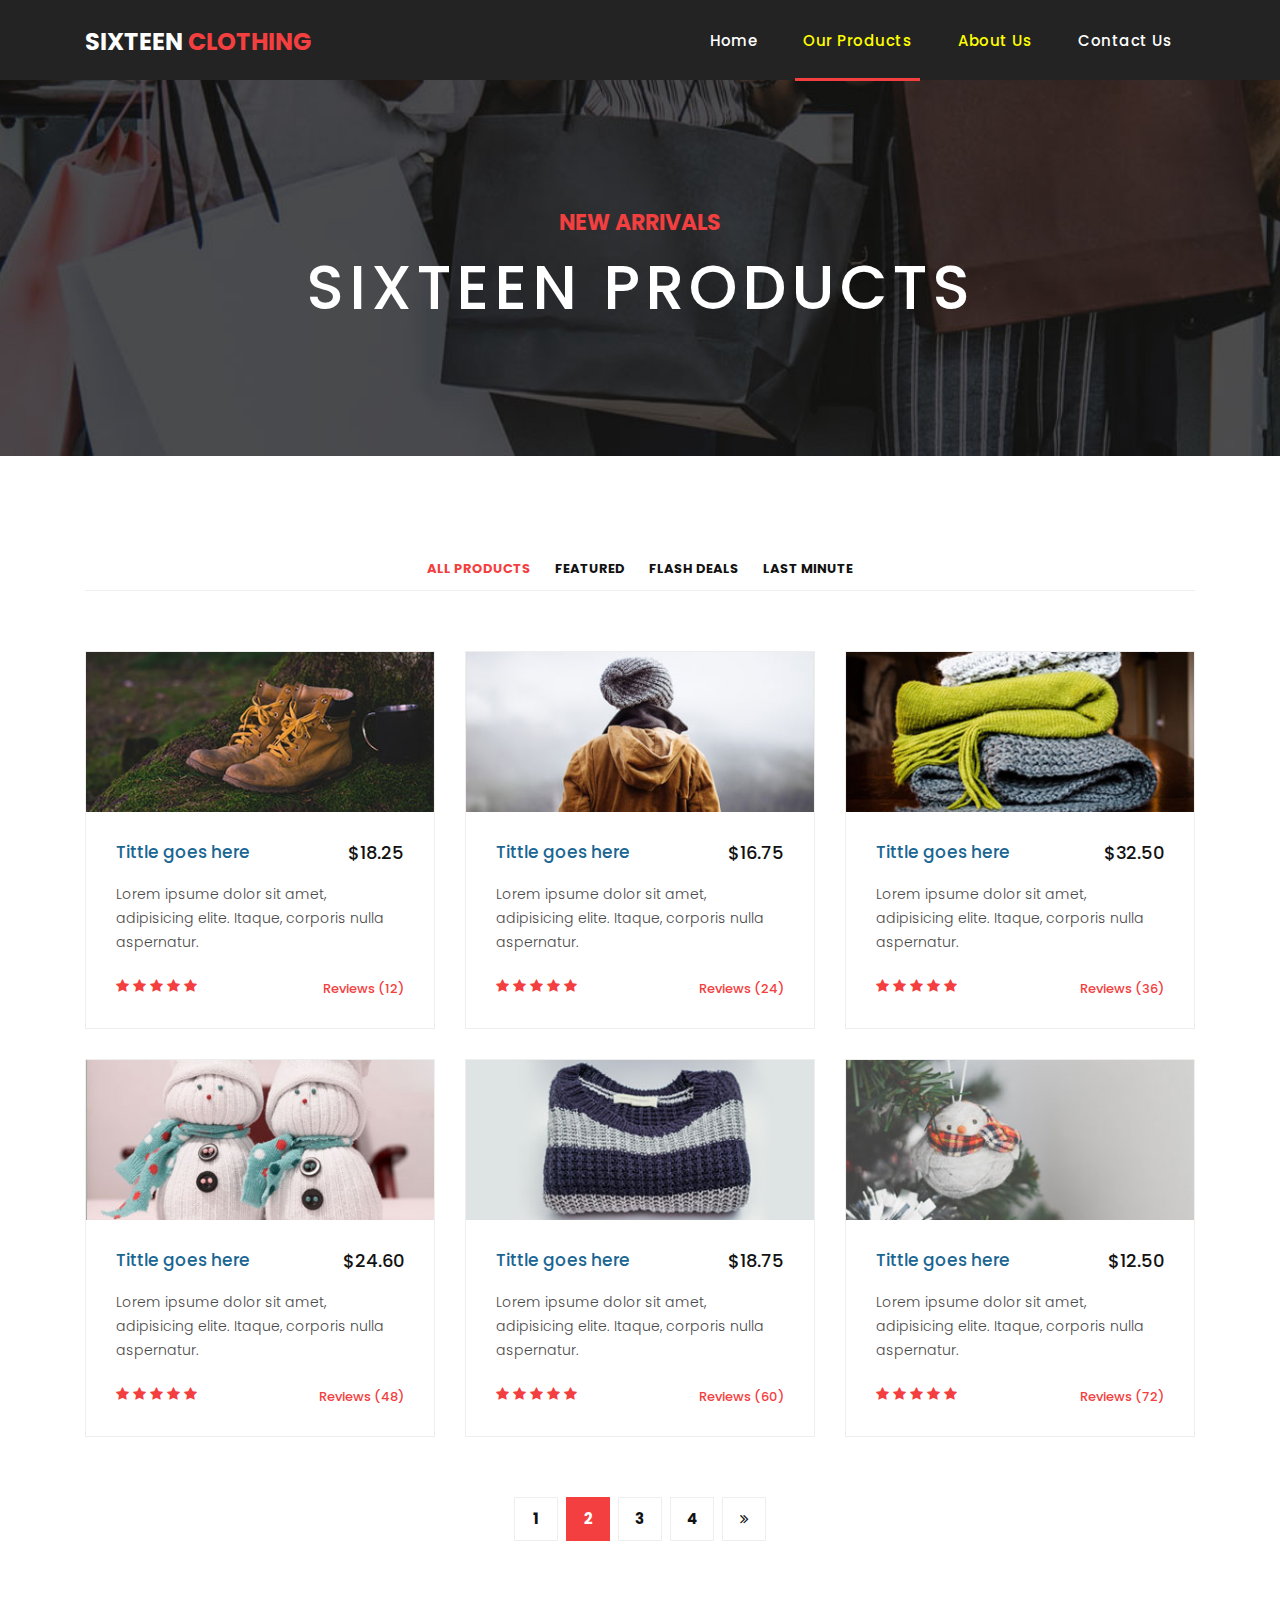
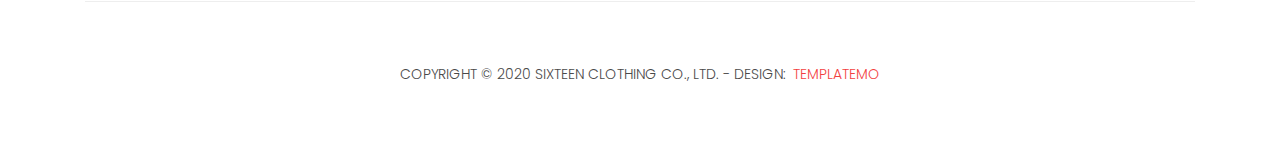
<file: 6551071022_2/products.html>
<!DOCTYPE html>
<html lang="en">

  <head>

    <meta charset="utf-8">
    <meta name="viewport" content="width=device-width, initial-scale=1, shrink-to-fit=no">
    <meta name="description" content="">
    <meta name="author" content="">
    <link href="https://fonts.googleapis.com/css?family=Poppins:100,200,300,400,500,600,700,800,900&display=swap" rel="stylesheet">

    <title>Sixteen Clothing Products</title>

    <!-- Bootstrap core CSS -->
    <link href="vendor/bootstrap/css/bootstrap.min.css" rel="stylesheet">
<!--

TemplateMo 546 Sixteen Clothing

https://templatemo.com/tm-546-sixteen-clothing

-->

    <!-- Additional CSS Files -->
    <link rel="stylesheet" href="assets/css/fontawesome.css">
    <link rel="stylesheet" href="assets/css/templatemo-sixteen.css">
    <link rel="stylesheet" href="assets/css/owl.css">

  </head>

  <body>

    <!-- ***** Preloader Start ***** -->
    <div id="preloader">
        <div class="jumper">
            <div></div>
            <div></div>
            <div></div>
        </div>
    </div>  
    <!-- ***** Preloader End ***** -->

    <!-- Header -->
    <header class="">
      <nav class="navbar navbar-expand-lg">
        <div class="container">
          <a class="navbar-brand" href="index.html"><h2>Sixteen <em>Clothing</em></h2></a>
          <button class="navbar-toggler" type="button" data-toggle="collapse" data-target="#navbarResponsive" aria-controls="navbarResponsive" aria-expanded="false" aria-label="Toggle navigation">
            <span class="navbar-toggler-icon"></span>
          </button>
          <div class="collapse navbar-collapse" id="navbarResponsive">
            <ul class="navbar-nav ml-auto">
              <li class="nav-item">
                <a class="nav-link" href="index.html">Home
                  <span class="sr-only">(current)</span>
                </a>
              </li> 
              <li class="nav-item active">
                <a class="nav-link" href="products.html" style="color: yellow;">Our Products</a>
              </li>
              <li class="nav-item">
                <a class="nav-link" href="about.html" style="color: yellow;">About Us</a>
              </li>
              <li class="nav-item">
                <a class="nav-link" href="contact.html">Contact Us</a>
              </li>
            </ul>
          </div>
        </div>
      </nav>
    </header>

    <!-- Page Content -->
    <div class="page-heading products-heading header-text">
      <div class="container">
        <div class="row">
          <div class="col-md-12">
            <div class="text-content">
              <h4>new arrivals</h4>
              <h2>sixteen products</h2>
            </div>
          </div>
        </div>
      </div>
    </div>

    
    <div class="products">
      <div class="container">
        <div class="row">
          <div class="col-md-12">
            <div class="filters">
              <ul>
                  <li class="active" data-filter="*">All Products</li>
                  <li data-filter=".des">Featured</li>
                  <li data-filter=".dev">Flash Deals</li>
                  <li data-filter=".gra">Last Minute</li>
              </ul>
            </div>
          </div>
          <div class="col-md-12">
            <div class="filters-content">
                <div class="row grid">
                    <div class="col-lg-4 col-md-4 all des">
                      <div class="product-item">
                        <a href="#"><img src="assets/images/product_01.jpg" alt=""></a>
                        <div class="down-content">
                          <a href="#"><h4>Tittle goes here</h4></a>
                          <h6>$18.25</h6>
                          <p>Lorem ipsume dolor sit amet, adipisicing elite. Itaque, corporis nulla aspernatur.</p>
                          <ul class="stars">
                            <li><i class="fa fa-star"></i></li>
                            <li><i class="fa fa-star"></i></li>
                            <li><i class="fa fa-star"></i></li>
                            <li><i class="fa fa-star"></i></li>
                            <li><i class="fa fa-star"></i></li>
                          </ul>
                          <span>Reviews (12)</span>
                        </div>
                      </div>
                    </div>
                    <div class="col-lg-4 col-md-4 all dev">
                      <div class="product-item">
                        <a href="#"><img src="assets/images/product_02.jpg" alt=""></a>
                        <div class="down-content">
                          <a href="#"><h4>Tittle goes here</h4></a>
                          <h6>$16.75</h6>
                          <p>Lorem ipsume dolor sit amet, adipisicing elite. Itaque, corporis nulla aspernatur.</p>
                          <ul class="stars">
                            <li><i class="fa fa-star"></i></li>
                            <li><i class="fa fa-star"></i></li>
                            <li><i class="fa fa-star"></i></li>
                            <li><i class="fa fa-star"></i></li>
                            <li><i class="fa fa-star"></i></li>
                          </ul>
                          <span>Reviews (24)</span>
                        </div>
                      </div>
                    </div>
                    <div class="col-lg-4 col-md-4 all gra">
                      <div class="product-item">
                        <a href="#"><img src="assets/images/product_03.jpg" alt=""></a>
                        <div class="down-content">
                          <a href="#"><h4>Tittle goes here</h4></a>
                          <h6>$32.50</h6>
                          <p>Lorem ipsume dolor sit amet, adipisicing elite. Itaque, corporis nulla aspernatur.</p>
                          <ul class="stars">
                            <li><i class="fa fa-star"></i></li>
                            <li><i class="fa fa-star"></i></li>
                            <li><i class="fa fa-star"></i></li>
                            <li><i class="fa fa-star"></i></li>
                            <li><i class="fa fa-star"></i></li>
                          </ul>
                          <span>Reviews (36)</span>
                        </div>
                      </div>
                    </div>
                    <div class="col-lg-4 col-md-4 all gra">
                      <div class="product-item">
                        <a href="#"><img src="assets/images/product_04.jpg" alt=""></a>
                        <div class="down-content">
                          <a href="#"><h4>Tittle goes here</h4></a>
                          <h6>$24.60</h6>
                          <p>Lorem ipsume dolor sit amet, adipisicing elite. Itaque, corporis nulla aspernatur.</p>
                          <ul class="stars">
                            <li><i class="fa fa-star"></i></li>
                            <li><i class="fa fa-star"></i></li>
                            <li><i class="fa fa-star"></i></li>
                            <li><i class="fa fa-star"></i></li>
                            <li><i class="fa fa-star"></i></li>
                          </ul>
                          <span>Reviews (48)</span>
                        </div>
                      </div>
                    </div>
                    <div class="col-lg-4 col-md-4 all dev">
                      <div class="product-item">
                        <a href="#"><img src="assets/images/product_05.jpg" alt=""></a>
                        <div class="down-content">
                          <a href="#"><h4>Tittle goes here</h4></a>
                          <h6>$18.75</h6>
                          <p>Lorem ipsume dolor sit amet, adipisicing elite. Itaque, corporis nulla aspernatur.</p>
                          <ul class="stars">
                            <li><i class="fa fa-star"></i></li>
                            <li><i class="fa fa-star"></i></li>
                            <li><i class="fa fa-star"></i></li>
                            <li><i class="fa fa-star"></i></li>
                            <li><i class="fa fa-star"></i></li>
                          </ul>
                          <span>Reviews (60)</span>
                        </div>
                      </div>
                    </div>
                    <div class="col-lg-4 col-md-4 all des">
                      <div class="product-item">
                        <a href="#"><img src="assets/images/product_06.jpg" alt=""></a>
                        <div class="down-content">
                          <a href="#"><h4>Tittle goes here</h4></a>
                          <h6>$12.50</h6>
                          <p>Lorem ipsume dolor sit amet, adipisicing elite. Itaque, corporis nulla aspernatur.</p>
                          <ul class="stars">
                            <li><i class="fa fa-star"></i></li>
                            <li><i class="fa fa-star"></i></li>
                            <li><i class="fa fa-star"></i></li>
                            <li><i class="fa fa-star"></i></li>
                            <li><i class="fa fa-star"></i></li>
                          </ul>
                          <span>Reviews (72)</span>
                        </div>
                      </div>
                    </div>
                </div>
            </div>
          </div>
          <div class="col-md-12">
            <ul class="pages">
              <li><a href="#">1</a></li>
              <li class="active"><a href="#">2</a></li>
              <li><a href="#">3</a></li>
              <li><a href="#">4</a></li>
              <li><a href="#"><i class="fa fa-angle-double-right"></i></a></li>
            </ul>
          </div>
        </div>
      </div>
    </div>

    
    <footer>
      <div class="container">
        <div class="row">
          <div class="col-md-12">
            <div class="inner-content">
              <p>Copyright &copy; 2020 Sixteen Clothing Co., Ltd.
            
            - Design: <a rel="nofollow noopener" href="https://templatemo.com" target="_blank">TemplateMo</a></p>
            </div>
          </div>
        </div>
      </div>
    </footer>


    <!-- Bootstrap core JavaScript -->
    <script src="vendor/jquery/jquery.min.js"></script>
    <script src="vendor/bootstrap/js/bootstrap.bundle.min.js"></script>


    <!-- Additional Scripts -->
    <script src="assets/js/custom.js"></script>
    <script src="assets/js/owl.js"></script>
    <script src="assets/js/slick.js"></script>
    <script src="assets/js/isotope.js"></script>
    <script src="assets/js/accordions.js"></script>


    <script language = "text/Javascript"> 
      cleared[0] = cleared[1] = cleared[2] = 0; //set a cleared flag for each field
      function clearField(t){                   //declaring the array outside of the
      if(! cleared[t.id]){                      // function makes it static and global
          cleared[t.id] = 1;  // you could use true and false, but that's more typing
          t.value='';         // with more chance of typos
          t.style.color='#fff';
          }
      }
    </script>


  </body>

</html>
</file>
<file: 6551071022_2/assets/css/templatemo-sixteen.css>
/*

TemplateMo 546 Sixteen Clothing

https://templatemo.com/tm-546-sixteen-clothing

*/
body {
  font-family: 'Poppins', sans-serif;
  overflow-x: hidden;
  text-rendering: optimizeLegibility;
  -webkit-font-smoothing: antialiased;
  -moz-osx-font-smoothing: grayscale;
}
p {
	margin-bottom: 0px;
	font-size: 14px;
	font-weight: 300;
	color: #4a4a4a;
	line-height: 24px;
}
a {
	text-decoration: none!important;
}
ul {
	padding: 0;
	margin: 0;
	list-style: none;
}

h1,h2,h3,h4,h5,h6 {
	margin: 0px;
}

ul.social-icons li {
	display: inline-block;
	margin-right: 3px;
}

ul.social-icons li:last-child {
	margin-right: 0px;
}

ul.social-icons li a {
	width: 50px;
	height: 50px;
	display: inline-block;
	line-height: 50px;
	background-color: #eee;
	color: #121212;
	font-size: 18px;
	text-align: center;
	transition: all .3s;
}

ul.social-icons li a:hover {
	background-color: #f33f3f;
	color: #fff;
}

a.filled-button {
	background-color: #f33f3f;
	color: #fff;
	font-size: 14px;
	text-transform: capitalize;
	font-weight: 300;
	padding: 10px 20px;
	border-radius: 5px;
	display: inline-block;
	transition: all 0.3s;
}

a.filled-button:hover {
	background-color: #121212;
	color: #fff;
}

.section-heading {
	text-align: left;
	margin-bottom: 60px;
	border-bottom: 1px solid #eee;
}

.section-heading h2 {
	font-size: 28px;
	font-weight: 400;
	color: #1e1e1e;
	margin-bottom: 15px;
}

.products-heading {
	background-image: url(../images/products-heading.jpg);
}

.about-heading {
	background-image: url(../images/about-heading.jpg);
}

.contact-heading {
	background-image: url(../images/contact-heading.jpg);
}

.page-heading {
	padding: 210px 0px 130px 0px;
	text-align: center;
	background-position: center center;
	background-repeat: no-repeat;
	background-size: cover;
}

.page-heading .text-content h4 {
	color: #f33f3f;
	font-size: 22px;
	text-transform: uppercase;
	font-weight: 700;
	margin-bottom: 15px;
}

.page-heading .text-content h2 {
	color: #fff;
	font-size: 62px;
	text-transform: uppercase;
	letter-spacing: 5px;
}

#preloader {
  overflow: hidden;
  background: #f33f3f;
  left: 0;
  right: 0;
  top: 0;
  bottom: 0;
  position: fixed;
  z-index: 9999999;
  color: #fff;
}

#preloader .jumper {
  left: 0;
  top: 0;
  right: 0;
  bottom: 0;
  display: block;
  position: absolute;
  margin: auto;
  width: 50px;
  height: 50px;
}

#preloader .jumper > div {
  background-color: #fff;
  width: 10px;
  height: 10px;
  border-radius: 100%;
  -webkit-animation-fill-mode: both;
  animation-fill-mode: both;
  position: absolute;
  opacity: 0;
  width: 50px;
  height: 50px;
  -webkit-animation: jumper 1s 0s linear infinite;
  animation: jumper 1s 0s linear infinite;
}

#preloader .jumper > div:nth-child(2) {
  -webkit-animation-delay: 0.33333s;
  animation-delay: 0.33333s;
}

#preloader .jumper > div:nth-child(3) {
  -webkit-animation-delay: 0.66666s;
  animation-delay: 0.66666s;
}

@-webkit-keyframes jumper {
  0% {
    opacity: 0;
    -webkit-transform: scale(0);
    transform: scale(0);
  }
  5% {
    opacity: 1;
  }
  100% {
    -webkit-transform: scale(1);
    transform: scale(1);
    opacity: 0;
  }
}

@keyframes jumper {
  0% {
    opacity: 0;
    -webkit-transform: scale(0);
    transform: scale(0);
  }
  5% {
    opacity: 1;
  }
  100% {
    opacity: 0;
  }
}


/* Header Style */
header {
	position: absolute;
	z-index: 99999;
	width: 100%;
	height: 80px;
	background-color: #232323;
	-webkit-transition: all 0.3s ease-in-out 0s;
    -moz-transition: all 0.3s ease-in-out 0s;
    -o-transition: all 0.3s ease-in-out 0s;
    transition: all 0.3s ease-in-out 0s;
}
header .navbar {
	padding: 17px 0px;
}
.background-header .navbar {
	padding: 17px 0px;
}
.background-header {
	top: 0;
	position: fixed;
	background-color: #fff!important;
	box-shadow: 0px 1px 10px rgba(0,0,0,0.1);
}
.background-header .navbar-brand h2 {
	color: #121212!important;
}
.background-header .navbar-nav a.nav-link {
	color: #1e1e1e!important;
}
.background-header .navbar-nav .nav-link:hover,
.background-header .navbar-nav .active>.nav-link,
.background-header .navbar-nav .nav-link.active,
.background-header .navbar-nav .nav-link.show,
.background-header .navbar-nav .show>.nav-link {
	color: #f33f3f!important;
}
.navbar .navbar-brand {
	float: 	left;
	margin-top: -12px;
	outline: none;
}
.navbar .navbar-brand h2 {
	color: #fff;
	text-transform: uppercase;
	font-size: 24px;
	font-weight: 700;
	-webkit-transition: all .3s ease 0s;
    -moz-transition: all .3s ease 0s;
    -o-transition: all .3s ease 0s;
    transition: all .3s ease 0s;
}
.navbar .navbar-brand h2 em {
	font-style: normal;
	color: #f33f3f;
}
#navbarResponsive {
	z-index: 999;
}
.navbar-collapse {
	text-align: center;
}
.navbar .navbar-nav .nav-item {
	margin: 0px 15px;
}
.navbar .navbar-nav a.nav-link {
	text-transform: capitalize;
	font-size: 15px;
	font-weight: 500;
	letter-spacing: 0.5px;
	color: #fff;
	transition: all 0.5s;
	margin-top: 5px;
}
.navbar .navbar-nav .nav-link:hover,
.navbar .navbar-nav .active>.nav-link,
.navbar .navbar-nav .nav-link.active,
.navbar .navbar-nav .nav-link.show,
.navbar .navbar-nav .show>.nav-link {
	color: #fff;
	padding-bottom: 25px;
	border-bottom: 3px solid #f33f3f;
}
.navbar .navbar-toggler-icon {
	background-image: none;
}
.navbar .navbar-toggler {
	border-color: #fff;
	background-color: #fff;	
	height: 36px;
	outline: none;
	border-radius: 0px;
	position: absolute;
	right: 30px;
	top: 20px;
}
.navbar .navbar-toggler-icon:after {
	content: '\f0c9';
	color: #f33f3f;
	font-size: 18px;
	line-height: 26px;
	font-family: 'FontAwesome';
}



/* Banner Style */
.banner {
	position: relative;
	text-align: center;
	padding-top: 80px;
}

.banner-item-01 {
	padding: 300px 0px;
	background-image: url(../images/slide_01.jpg);
	background-size: cover;
	background-repeat: no-repeat;
	background-position: center center;
}

.banner-item-02 {
	padding: 300px 0px;
	background-image: url(../images/slide_02.jpg);
	background-size: cover;
	background-repeat: no-repeat;
	background-position: center center;
}

.banner-item-03 {
	padding: 300px 0px;
	background-image: url(../images/slide_03.jpg);
	background-size: cover;
	background-repeat: no-repeat;
	background-position: center center;
}

.banner .banner-item {
	max-height: 600px;
}

.banner .text-content {
	position: absolute;
	top: 50%;
	transform: translateY(-50%);
	text-align: center;
	width: 100%;
}

.banner .text-content h4 {
	color: #f33f3f;
	font-size: 22px;
	text-transform: uppercase;
	font-weight: 700;
	margin-bottom: 15px;
}

.banner .text-content h2 {
	color: #fff;
	font-size: 62px;
	text-transform: uppercase;
	letter-spacing: 5px;
}

.owl-banner .owl-dots .owl-dot {
  border-radius: 3px;
}
.owl-banner .owl-dots {
    display: -webkit-box;
    display: -webkit-flex;
    display: -ms-flexbox;
    display: flex;
    -ms-flex-pack: center;
    -webkit-justify-content: center;
    justify-content: center;
    position: absolute;
    left: 50%;
    transform: translateX(-50%);
    bottom: 30px;
}
.owl-banner .owl-dots .owl-dot {
    width: 10px;
    height: 10px;
    border-radius: 50%;
    margin: 0 10px;
    background-color: #fff;
    opacity: 0.5;
}
.owl-banner .owl-dots .owl-dot:focus {
    outline: none
}
.owl-banner .owl-dots .owl-dot.active {
    background-color: #fff;
    opacity: 1;
}



/* Latest Produtcs */

.latest-products {
	margin-top: 100px;
}

.latest-products .section-heading a {
	float: right;
	margin-top: -35px;
	text-transform: uppercase;
	font-size: 13px;
	font-weight: 700;
	color: #f33f3f;
}

.product-item {
	border: 1px solid #eee;
	margin-bottom: 30px;
}

.product-item .down-content {
	padding: 30px;
	position: relative;
}

.product-item img {
	width: 100%;
	overflow: hidden;
}

.product-item .down-content h4 {
	font-size: 17px;
	color: #1a6692;
	margin-bottom: 20px;
}

.product-item .down-content h6 {
	position: absolute;
	top: 30px;
	right: 30px;
	font-size: 18px;
	color: #121212;
}

.product-item .down-content p {
	margin-bottom: 20px;
}

.product-item .down-content ul li {
	display: inline-block;
}

.product-item .down-content ul li i {
	color: #f33f3f;
	font-size: 14px;
}

.product-item .down-content span {
	position: absolute;
	right: 30px;
	bottom: 30px;
	font-size: 13px;
	color: #f33f3f;
	font-weight: 500;
}




/* Best Features */

.about-features {
	margin-top: 100px!important;
}

.about-features p {
	border-bottom: 1px solid #eee;
	padding-bottom: 20px;
}

.about-features .container .row {
	padding-bottom: 0px!important;
	border-bottom: none!important;
}

.best-features {
	margin-top: 50px;
}

.best-features .container .row {
	border-bottom: 1px solid #eee;
	padding-bottom: 60px;
}

.best-features img {
	width: 100%;
	overflow: hidden;
}

.best-features h4 {
	font-size: 17px;
	color: #1a6692;
	margin-bottom: 20px;
}

.best-features ul.featured-list li {
	display: block;
	margin-bottom: 10px;
}

.best-features p {
	margin-bottom: 25px;
}

.best-features ul.featured-list li a {
	font-size: 14px;
	color: #4a4a4a;
	font-weight: 300;
	transition: all .3s;
	position: relative;
	padding-left: 13px;
}

.best-features ul.featured-list li a:before {
	content: '';
	width: 5px;
	height: 5px;
	display: inline-block;
	background-color: #4a4a4a;
	position: absolute;
	left: 0;
	transition: all .3s;
	top: 8px;
}

.best-features ul.featured-list li a:hover {
	color: #f33f3f;
}

.best-features ul.featured-list li a:hover::before {
	background-color: #f33f3f;
}

.best-features .filled-button {
	margin-top: 20px;
}





/* Call To Action */

.call-to-action .inner-content {
	margin-top: 60px;
	padding: 30px;
	background-color: #f7f7f7;
	border-radius: 5px;
}

.call-to-action .inner-content h4 {
	font-size: 17px;
	color: #1a6692;
	margin-bottom: 15px;
}

.call-to-action .inner-content em {
	font-style: normal;
	font-weight: 700;
}

.call-to-action .inner-content .col-md-4 {
	text-align: right;
}

.call-to-action .inner-content .filled-button {
	margin-top: 12px;
}




/* Footer */

footer {
	text-align: center;
}

footer .inner-content {
	border-top: 1px solid #eee;
	margin-top: 60px;
	padding: 60px 0px;
}

footer .inner-content p {
	text-transform: uppercase;
}

footer .inner-content p a {
	color: #f33f3f;
	margin-left: 3px;
}




/* Product Page */

.products {
	margin-top: 100px;
}

.products .filters {
	text-align: center;
	border-bottom: 1px solid #eee;
	padding-bottom: 10px;
	margin-bottom: 60px;
}

.products .filters li {
	text-transform: uppercase;
	font-size: 13px;
	font-weight: 700;
	color: #121212;
	display: inline-block;
	margin: 0px 10px;
	transition: all .3s;
	cursor: pointer;
}

.products .filters ul li.active,
.products .filters ul li:hover {
  color: #f33f3f;
}

.products ul.pages {
	margin-top: 30px;
	text-align: center;
}

.products ul.pages li {
	display: inline-block;
	margin: 0px 2px;
}

.products ul.pages li a {
	width: 44px;
	height: 44px;
	display: inline-block;
	line-height: 42px;
	border: 1px solid #eee;
	font-size: 15px;
	font-weight: 700;
	color: #121212;
	transition: all .3s;
}

.products ul.pages li a:hover,
.products ul.pages li.active a {
	background-color: #f33f3f;
	border-color: #f33f3f;
	color: #fff;
}



/* Team Members */

.team-members {
	margin-top: 100px;
}

.team-member {
	border: 1px solid #eee;
	margin-bottom: 30px;
}

.team-member img {
	width: 100%;
	overflow: hidden;
}

.team-member .down-content {
	padding: 30px;
	text-align: center;
}

.team-member .thumb-container {
	position: relative;
}

.team-member .thumb-container .hover-effect {
	position: absolute;
	background-color: rgba(243,63,63,0.9);
	top: 0;
	left: 0;
	width: 100%;
	height: 100%;
	opacity: 0;
	visibility: hidden;
	transition: all .5s;
}

.team-member .thumb-container .hover-effect .hover-content {
	position: absolute;
	display: inline-block;
	width: 100%;
	text-align: center;
	top: 50%;
	transform: translateY(-50%);
}

.team-member .thumb-container .hover-effect .hover-content ul.social-icons li a:hover {
	background-color: #fff;
	color: #f33f3f;
}

.team-member:hover .hover-effect {
	visibility: visible;
	opacity: 1;
}

.team-member .down-content h4 {
	font-size: 17px;
	color: #1a6692;
	margin-bottom: 8px;
}

.team-member .down-content span {
	display: block;
	font-size: 13px;
	color: #f33f3f;
	font-weight: 500;
	margin-bottom: 20px;
}




/* Services */

.services {
	background-image: url(../images/services-bg.jpg);
	background-position: center center;
	background-repeat: no-repeat;
	background-size: cover;
	background-attachment: fixed;
	padding: 100px 0px;
}

.services .service-item {
	text-align: center;
}

.services .service-item .icon {
	background-color: #f7f7f7;
	padding: 40px;
}

.services .service-item .icon i {
	width: 100px;
	height: 100px;
	display: inline-block;
	text-align: center;
	line-height: 100px;
	background-color: #f33f3f;
	color: #fff;
	font-size: 32px;
}

.services .service-item .down-content {
	background-color: #fff;
	padding: 40px 30px;
}

.services .service-item .down-content h4 {
	font-size: 17px;
	color: #1a6692;
	margin-bottom: 20px;
}

.services .service-item .down-content p {
	margin-bottom: 25px;
}




/* Clients */

.happy-clients {
	margin-top: 100px;
	margin-bottom: 40px;
}

.happy-clients .client-item img {
	max-width: 100%;
	overflow: hidden;
	transition: all .3s;
	cursor: pointer;
}

.happy-clients .client-item img:hover {
	opacity: 0.8;
}




/* Find Us */

.find-us {
	margin-top: 100px;
}

.find-us p {
	border-bottom: 1px solid #eee;
	padding-bottom: 30px;
	margin-bottom: 30px;
}

.find-us h4 {
	font-size: 17px;
	color: #1a6692;
	margin-bottom: 20px;
}

.find-us .left-content {
	margin-left: 30px;
}



/* Send Message */

.send-message {
	margin-top: 100px;
}

.contact-form input {
	font-size: 14px;
	width: 100%;
	height: 44px;
	display: inline-block;
	line-height: 42px;
	border: 1px solid #eee;
	border-radius: 0px;
	margin-bottom: 30px;
}

.contact-form input:focus {
	box-shadow: none;
	border: 1px solid #eee;
}

.contact-form textarea {
	font-size: 14px;
	width: 100%;
	min-width: 100%;
	min-height: 120px;
	height: 120px;
	max-height: 180px;
	border: 1px solid #eee;
	border-radius: 0px;
	margin-bottom: 30px;
}

.contact-form textarea:focus {
	box-shadow: none;
	border: 1px solid #eee;
}

.contact-form button.filled-button {
	background-color: #f33f3f;
	color: #fff;
	font-size: 14px;
	text-transform: capitalize;
	font-weight: 300;
	padding: 10px 20px;
	border-radius: 5px;
	display: inline-block;
	transition: all 0.3s;
	border: none;
	outline: none;
	cursor: pointer;
}

.contact-form button.filled-button:hover {
	background-color: #121212;
	color: #fff;
}

.accordion {
	margin-left: 30px;
}

.accordion a {
	cursor: pointer;
	font-size: 17px;
	color: #1a6692!important;
	margin-bottom: 20px;
	transition: all .3s;
}

.accordion a:hover {
	color: #f33f3f!important;
}

.accordion a.active {
  color: #f33f3f!important;
}

.accordion li .content {
  display: none;
  margin-top: 10px;
}

.accordion li:first-child {
	border-top: 1px solid #eee;
}

.accordion li {
	border-bottom: 1px solid #eee;
	padding: 15px 0px;
}

/* Responsive Style */
@media (max-width: 768px) {
	.banner .text-content {
		width: 90%;
		margin-left: 5%;
	}
	.banner .text-content h4 {
		font-size: 22px;
	}

	.banner .text-content h2 {
		font-size: 36px;
		letter-spacing: 0.5px;
	}
	.banner-item-01,
	.banner-item-02,
	.banner-item-03 {
		padding: 180px 0px;
	}
	.page-heading .text-content h4 {
		font-size: 22px;
	}

	.page-heading .text-content h2 {
		font-size: 36px;
		letter-spacing: 0.5px;
	}
	.latest-products .section-heading a {
		float: none;
		margin-top: 0px;
		display: block;
		margin-bottom: 20px;
	}
	.product-item .down-content h4 {
		margin-bottom: 20px!important;
	}
	.product-item .down-content h6 {
		position: absolute!important;
		top: 30px!important;
		right: 30px!important;
	}
	.product-item .down-content span {
		position: absolute!important;
		right: 30px!important;
		bottom: 30px!important;
	}
	.best-features .left-content {
		margin-bottom: 30px;
	}
	.call-to-action .inner-content {
		text-align: center;
	}
	.call-to-action .inner-content .filled-button {
		text-align: center;
		width: 100%;
		margin-top: 20px;
	}
	.about-features img {
		margin-bottom: 30px;
	}
	.service-item {
		margin-bottom: 30px;
	}
	.find-us #map {
		margin-bottom: 30px;
	}
	.find-us .left-content {
		margin-left: 0px;
	}
	.send-message .accordion {
		margin-top: 30px;
		margin-left: 0px;
	}
}

@media (max-width: 992px) {
	.navbar .navbar-brand {
		position: absolute;
		left: 30px;
		top: 32px;
	}
	.navbar .navbar-brand {
		width: auto;
	}
	.navbar:after {
		display: none;
	}
	#navbarResponsive {
	    z-index: 99999;
	    position: absolute;
	    top: 80px;
	    left: 0;
	    width: 100%;
	    text-align: center;
	    background-color: #fff;
	    box-shadow: 0px 10px 10px rgba(0,0,0,0.1);
	}
	.navbar .navbar-nav .nav-item {
		border-bottom: 1px solid #eee;
	}
	.navbar .navbar-nav .nav-item:last-child {
		border-bottom: none;
	}
	.navbar .navbar-nav a.nav-link {
		padding: 15px 0px;
		color: #1e1e1e!important;
	}
	.navbar .navbar-nav .nav-link:hover,
	.navbar .navbar-nav .active>.nav-link,
	.navbar .navbar-nav .nav-link.active,
	.navbar .navbar-nav .nav-link.show,
	.navbar .navbar-nav .show>.nav-link {
		color: #f33f3f!important;
		border-bottom: none!important;
		padding-bottom: 15px;
	}
	.product-item .down-content h4 {
		margin-bottom: 10px;
	}
	.product-item .down-content h6 {
		position: relative;
		top: 0;
		right: 0;
		margin-bottom: 20px;
	}
	.product-item .down-content span {
		position: relative;
		right: 0;
		bottom: 0;
	}
}
</file>
<file: 6551071022_2/assets/css/custom.css>
.team-member {
  margin-top: 30px;
  text-align: center;
}

.team-member .thumb-container {
  margin-bottom: 20px;
}

.team-member .thumb-container img {
  width: 100%;
  overflow: hidden;
}

.team-member .down-content {
  padding: 20px;
  border: 1px solid #eee;
  border-top: none;
}

.team-member .down-content h4 {
  font-size: 20px;
  font-weight: 700;
  color: #1a6692;
  margin-bottom: 5px;
}

.team-member .down-content span {
  display: block;
  font-size: 15px;
  color: #f33f3f;
  margin-bottom: 15px;
}

.an-hien {
    background-color: #a20000;
    color: white;
    margin-bottom: 30px;
}

.tb {
    width: 100%;
}

.tb1 {
    margin-top: 40px;
    width: 20%;
    text-align: center;
}
</file>
